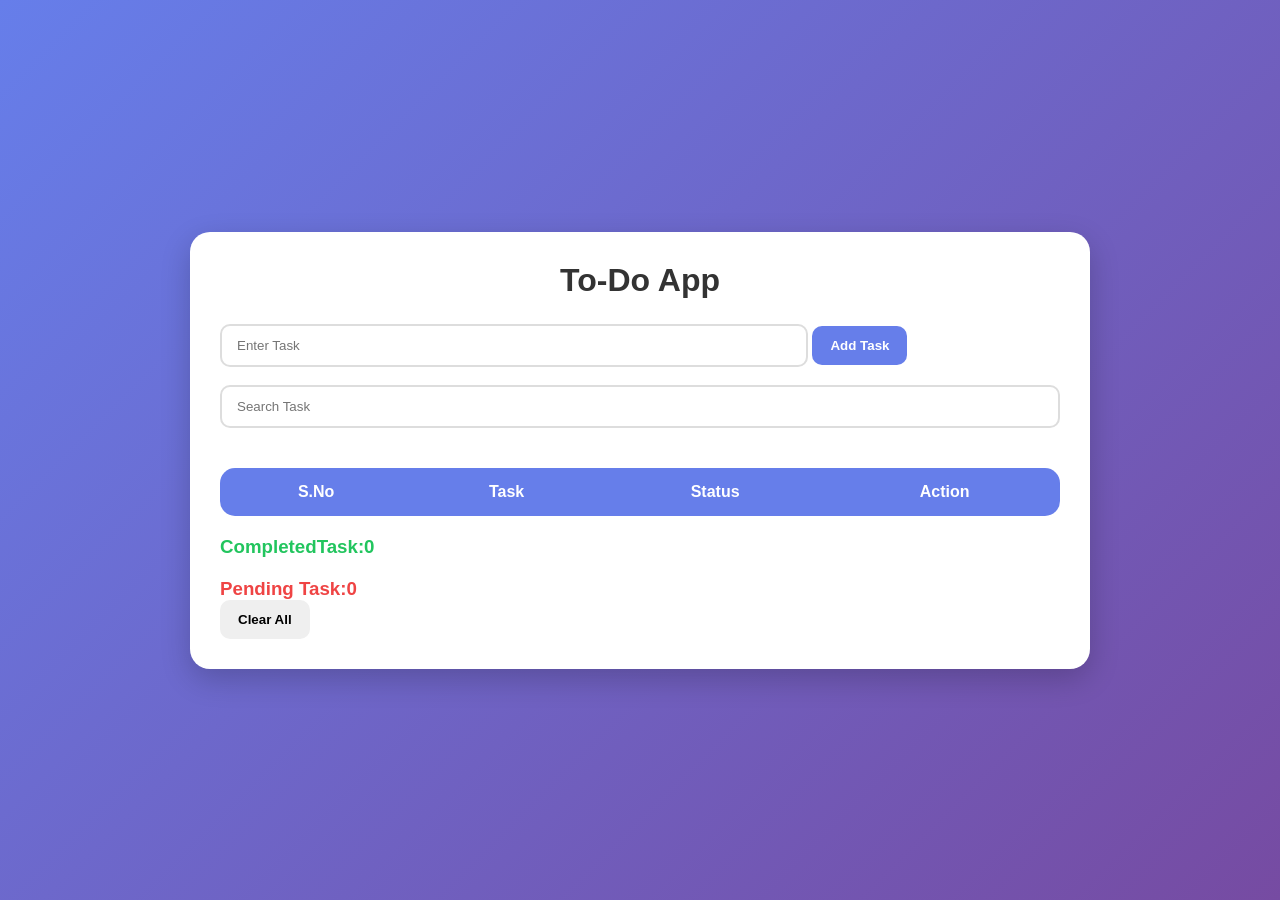
<file: index.html>
<!DOCTYPE html>
<html lang="en">
<head>
    <meta charset="UTF-8">
    <meta name="viewport" content="width=device-width, initial-scale=1.0">
    <title>Todo-App</title>
    <link rel="stylesheet" href="style.css">
</head>
<body>
    <div class="container">

        <h2>To-Do App</h2>

        <input type="text" id="task" placeholder="Enter Task">
        <button onclick="addTask()">Add Task</button>
        
        <br><br>

        <input type="text" id="search" oninput="searchTask()" placeholder="Search Task">

        <table>
            <thead>
                <tr>
                    <th>S.No</th>
                    <th>Task</th>
                    <th>Status</th>
                    <th>Action</th>
                </tr>
            </thead>
            <tbody id="tbody-item">

            </tbody>
        </table>
        <h3 id="completed">Completed:0</h3>
        <h3 id="pending">Pending: 0</h3>

        <button onclick="clearAll()">Clear All</button>
    </div>
   
    <script>
        function addTask() {
            let task = document.getElementById("task").value;

            if (task === '') {
                alert("Enter a task:");
                return;
            }
            tasks.push({
                task: task,
                completed: false
            });
            localStorage.setItem('tasks', JSON.stringify(tasks))
            console.log(tasks);
            taskStore();
            document.getElementById('task').value = ''
        }
        
        let tasks = JSON.parse(localStorage.getItem('tasks')) || [];
        taskStore()
        
        function taskStore(displayTasks = tasks){
            let tbody = document.getElementById("tbody-item")
            tbody.innerHTML = ''
            displayTasks.forEach((item, index) => {
                let row = document.createElement('tr')
                let status = "Pending";

                if(item.completed === true){
                    status = 'Completed'
                }

                row.innerHTML = `
                <td>${index + 1}</td>
                <td>${item.task}</td>
                <td>${status}</td>
                <td><button onclick='completeTask(${index})'>Complete</button></td>
                <td><button onclick='deleteTask(${index})'>Delete</button></td>
                `
                tbody.append(row)
                console.log(row)
            })
            //completed count
            let completedTask = tasks.filter(item => {
                return item.completed === true
            })
            let completedCount = document.getElementById("completed")
            completedCount.textContent = "CompletedTask:" + completedTask.length

            //pending count
            let pendingTask = tasks.filter(item => {
                return item.completed === false
            })
            let pendingCount = document.getElementById("pending")
            pendingCount.textContent = "Pending Task:" + pendingTask.length
        }

        function completeTask(index) {
            tasks[index].completed = !tasks[index].completed;
            localStorage.setItem('tasks', JSON.stringify(tasks))
            taskStore();
        }

        function deleteTask(index) {
            tasks.splice(index, 1)
            localStorage.setItem('tasks', JSON.stringify(tasks))
            taskStore()
        }

        function searchTask() {
            let search = document.getElementById('search').value.toLowerCase()

            let searchTask = tasks.filter(item => {
                return item.task.toLowerCase().includes(search);
            })
            if (search === '') {
                taskStore()
                return;
            }
            
            taskStore(searchTask)
        }

        function clearAll() {
            let clear = confirm('Are you sure?')

            if(clear){
                tasks = []
                localStorage.removeItem('tasks')
                taskStore();
                return;
            }
        }

    </script>
</body>
</html>
</file>
<file: style.css>
*{
    margin:0;
    padding:0;
    box-sizing:border-box;
    font-family:'Segoe UI', Tahoma, Geneva, Verdana, sans-serif;
}

body{
    background: linear-gradient(135deg,#667eea,#764ba2);
    min-height:100vh;
    display:flex;
    justify-content:center;
    align-items:center;
    padding:30px;
}

.container{
    width:100%;
    max-width:900px;
    background:white;
    padding:30px;
    border-radius:20px;
    box-shadow:0 10px 30px rgba(0,0,0,0.2);
}

h2{
    text-align:center;
    color:#333;
    margin-bottom:25px;
    font-size:32px;
}

input{
    padding:12px 15px;
    border:2px solid #ddd;
    border-radius:10px;
    outline:none;
    transition:0.3s;
}

input:focus{
    border-color:#667eea;
}

#task{
    width:70%;
}

#search{
    width:100%;
    margin-bottom:20px;
}

button{
    padding:12px 18px;
    border:none;
    border-radius:10px;
    cursor:pointer;
    font-weight:bold;
    transition:0.3s;
}

button:hover{
    transform:translateY(-2px);
}

button:first-of-type{
    background:#667eea;
    color:white;
}

table{
    width:100%;
    border-collapse:collapse;
    margin-top:20px;
    overflow:hidden;
    border-radius:15px;
}

thead{
    background:#667eea;
    color:white;
}

th,td{
    padding:15px;
    text-align:center;
}

tbody tr:nth-child(even){
    background:#f8f9ff;
}

tbody tr:hover{
    background:#eef1ff;
}

td button:first-child{
    background:#22c55e;
    color:white;
}

td button:last-child{
    background:#ef4444;
    color:white;
}

h3{
    margin-top:20px;
    color:#333;
}

#completed{
    color:#22c55e;
}

#pending{
    color:#ef4444;
}

.clear-btn{
    width:100%;
    margin-top:20px;
    background:#111827;
    color:white;
    padding:15px;
    font-size:16px;
}
</file>
